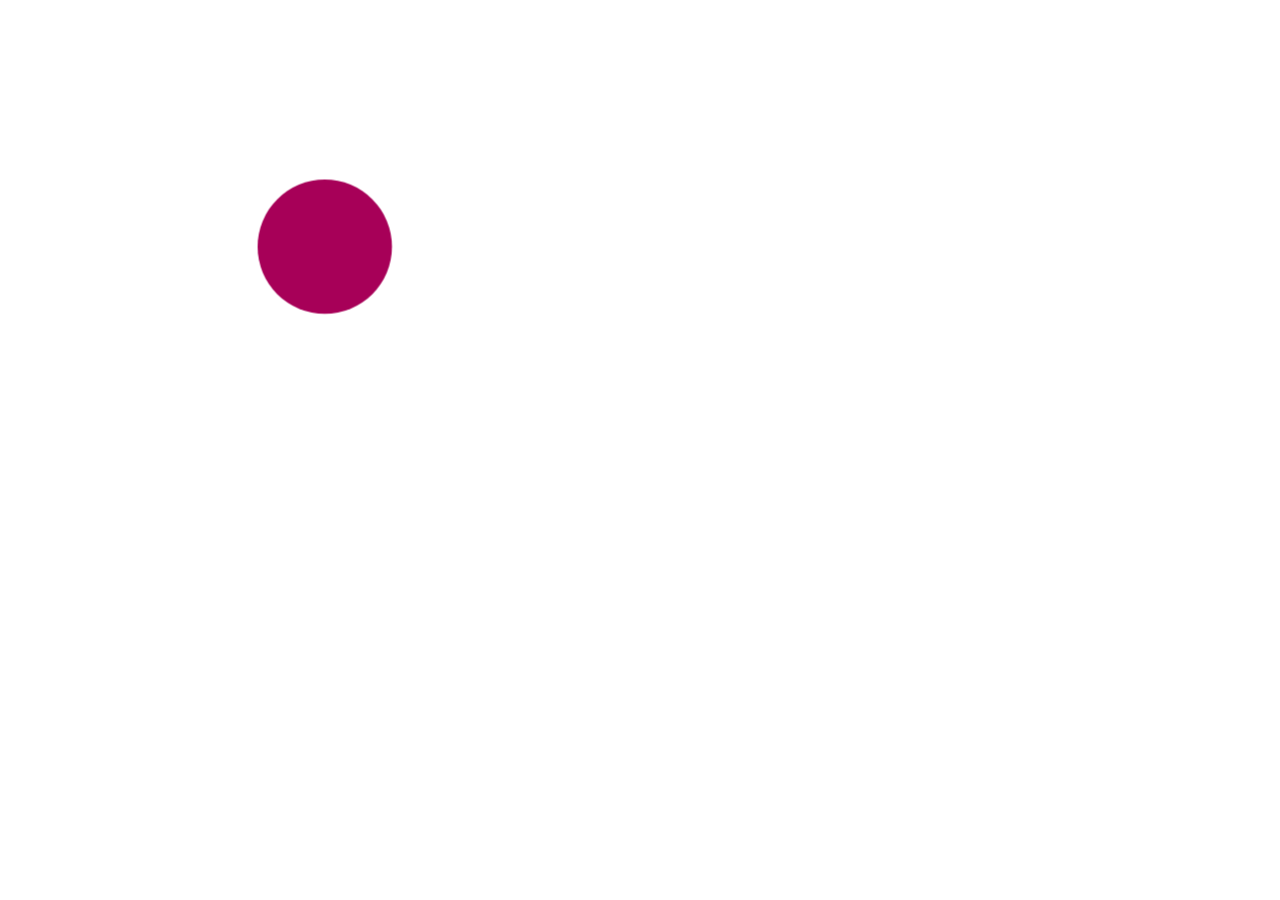
<file: 1 Basic Tween/index.html>
<!DOCTYPE html>
<html lang="en">
<head>
    <meta charset="UTF-8">
    <meta name="viewport" content="width=device-width, initial-scale=1.0">
    <title>Basic Tween</title>
    <link rel="stylesheet" href="style.css">
</head>
<body>
    
    <div class="circle"></div>
    

    <script src="https://cdnjs.cloudflare.com/ajax/libs/gsap/3.12.2/gsap.min.js"></script>
    <script src="scripts.js"></script>
</body>
</html>
</file>
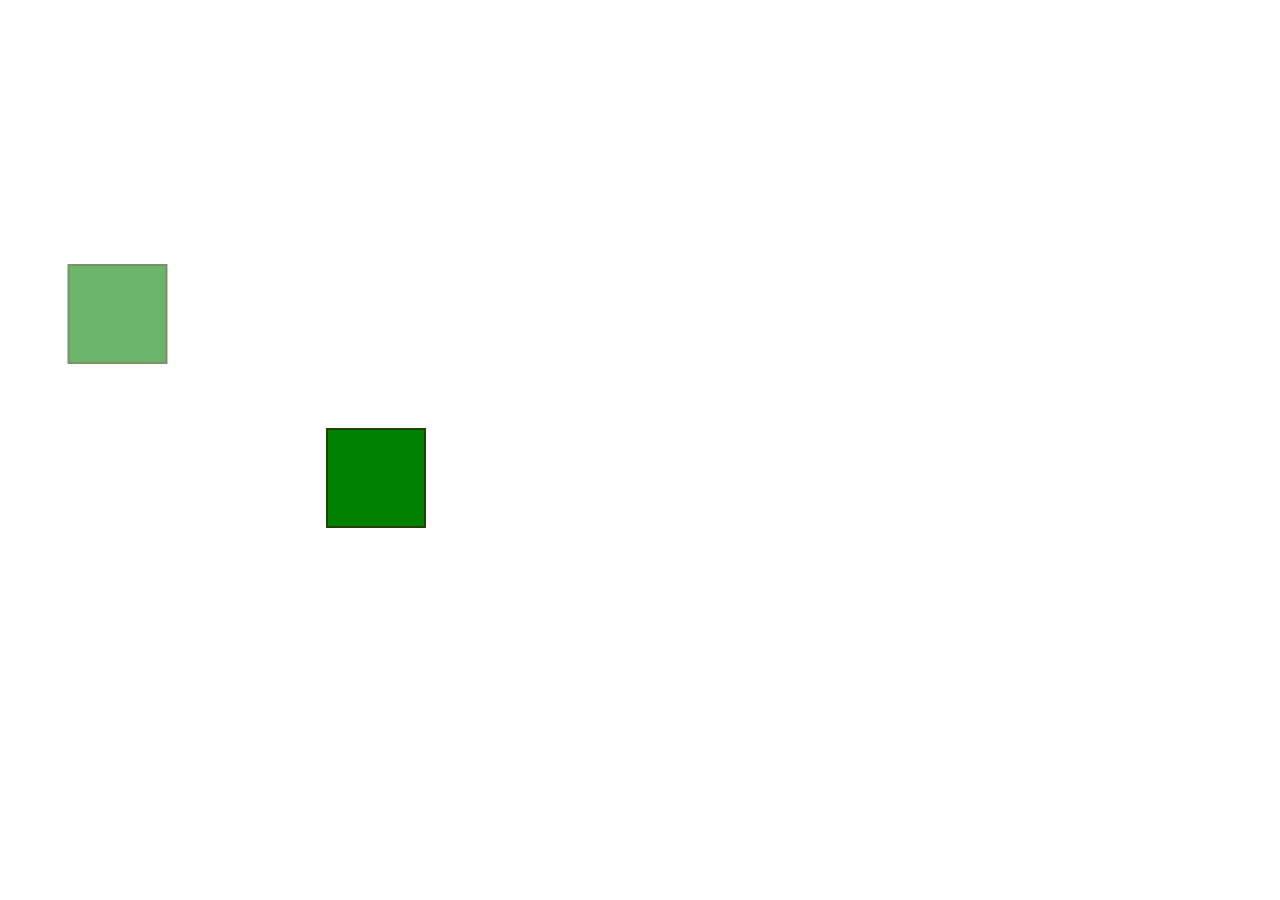
<file: 2 from() and fromTo()/index.html>
<!DOCTYPE html>
<html lang="en">
<head>
    <meta charset="UTF-8">
    <meta name="viewport" content="width=device-width, initial-scale=1.0">
    <title>from() and fromTo()</title>
    <link rel="stylesheet" href="style.css">
</head>
<body>
    <div class="square squareOne"></div>
    <div class="square"></div>

    <script src="https://cdnjs.cloudflare.com/ajax/libs/gsap/3.12.2/gsap.min.js"></script>
    <script src="script.js"></script>
</body>
</html>
</file>
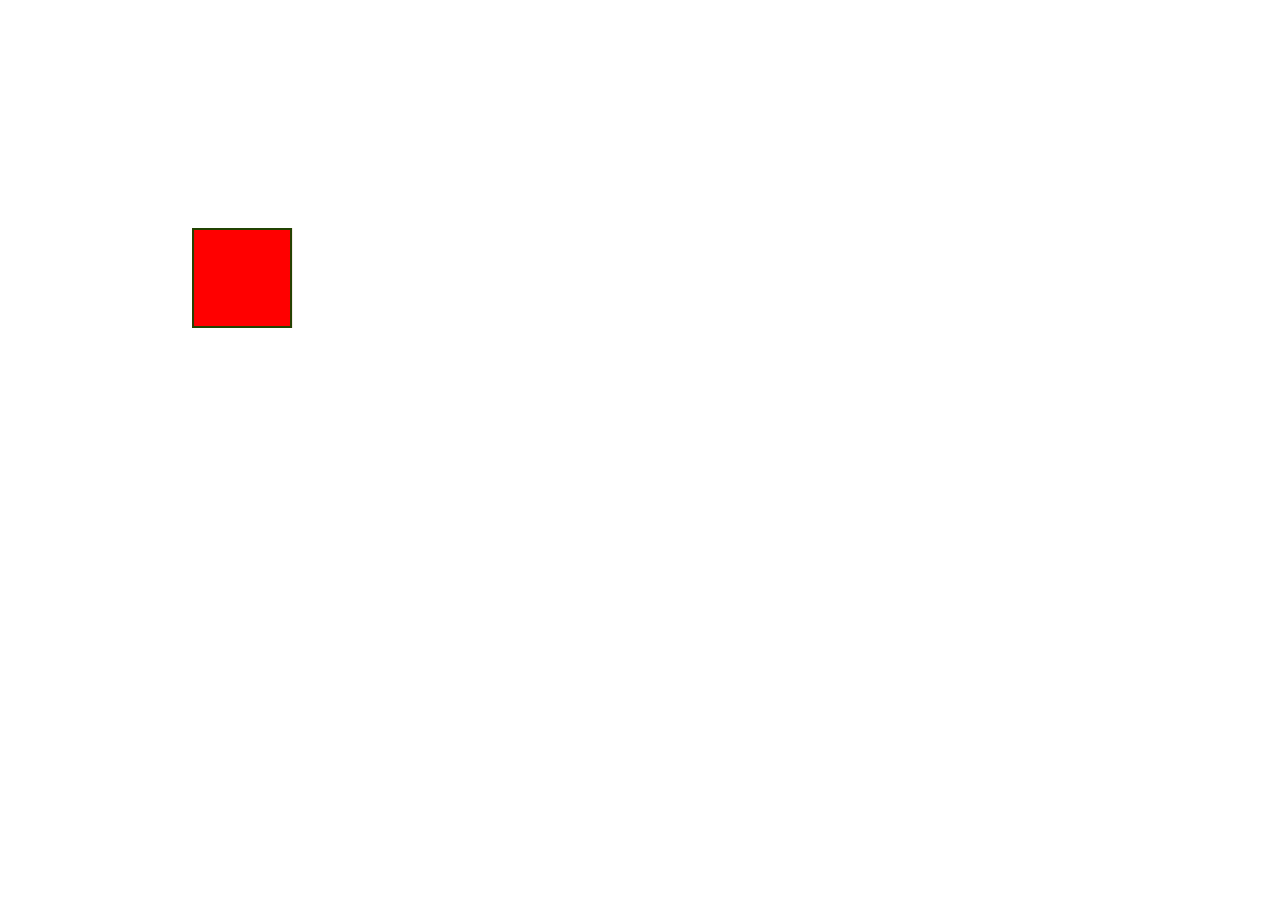
<file: 3 Delay and Repeat/index.html>
<!DOCTYPE html>
<html lang="en">
<head>
    <meta charset="UTF-8">
    <meta name="viewport" content="width=device-width, initial-scale=1.0">
    <title>Delay and Repeat</title>
    <link rel="stylesheet" href="style.css">
</head>
<body>
    
    <div class="delay"></div>
    <div class="repeat"></div>

    <script src="https://cdnjs.cloudflare.com/ajax/libs/gsap/3.12.2/gsap.min.js"></script>
    <script src="script.js"></script>
</body>
</html>
</file>
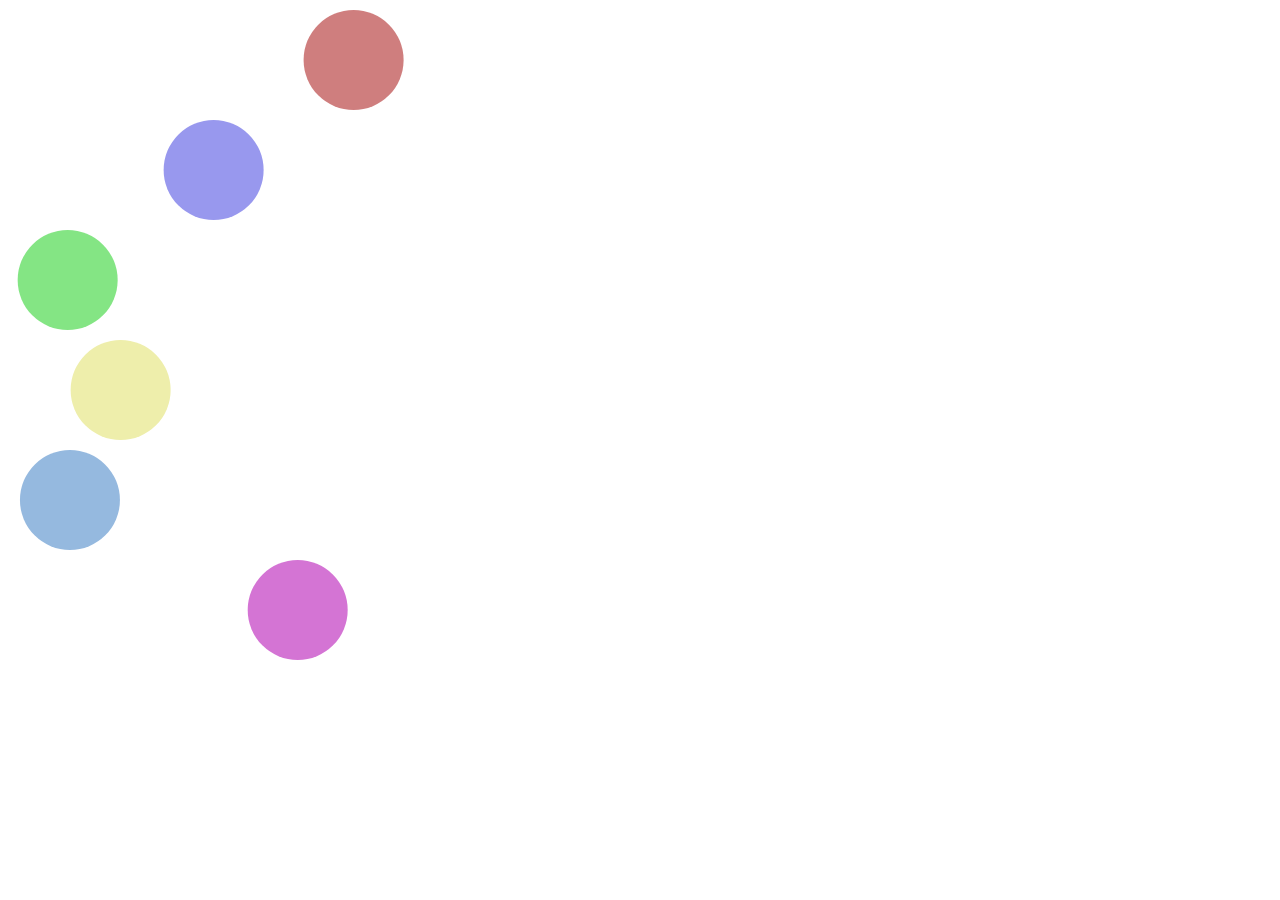
<file: 4 Property Ease/index.html>
<!DOCTYPE html>
<html lang="en">
<head>
    <meta charset="UTF-8">
    <meta name="viewport" content="width=device-width, initial-scale=1.0">
    <title>Property Ease</title>
    <link rel="stylesheet" href="style.css">
</head>
<body>
     <div class="circle one"></div>
     <div class="circle two"></div>
     <div class="circle three"></div>
     <div class="circle four"></div>
     <div class="circle five"></div>
     <div class="circle six"></div>

    <script src="https://cdnjs.cloudflare.com/ajax/libs/gsap/3.12.2/gsap.min.js"></script>
    <script src="script.js"></script>
</body>
</html>
</file>
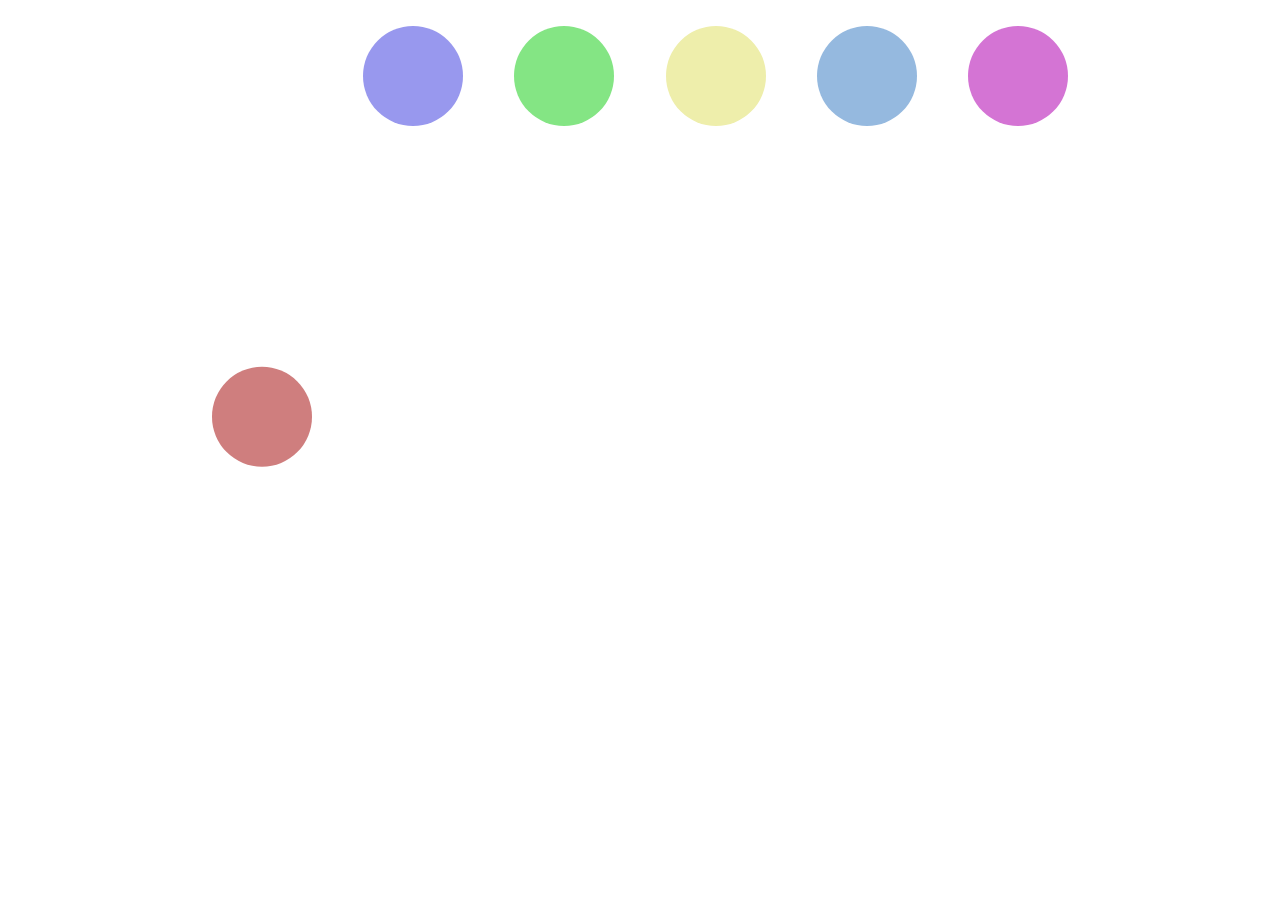
<file: 5 Property Stagger/index.html>
<!DOCTYPE html>
<html lang="en">
<head>
    <meta charset="UTF-8">
    <meta name="viewport" content="width=device-width, initial-scale=1.0">
    <title>Staggered Animation</title>
    <link rel="stylesheet" href="style.css">
</head>
<body>

    <div class="container"> 
     <div class="circle one"></div>
    <div class="circle two"></div>
    <div class="circle three"></div>
    <div class="circle four"></div>
    <div class="circle five"></div>
    <div class="circle six"></div></div>

    <script src="https://cdnjs.cloudflare.com/ajax/libs/gsap/3.9.1/gsap.min.js"></script>
    <script src="script.js"></script>
</body>
</html>
</file>
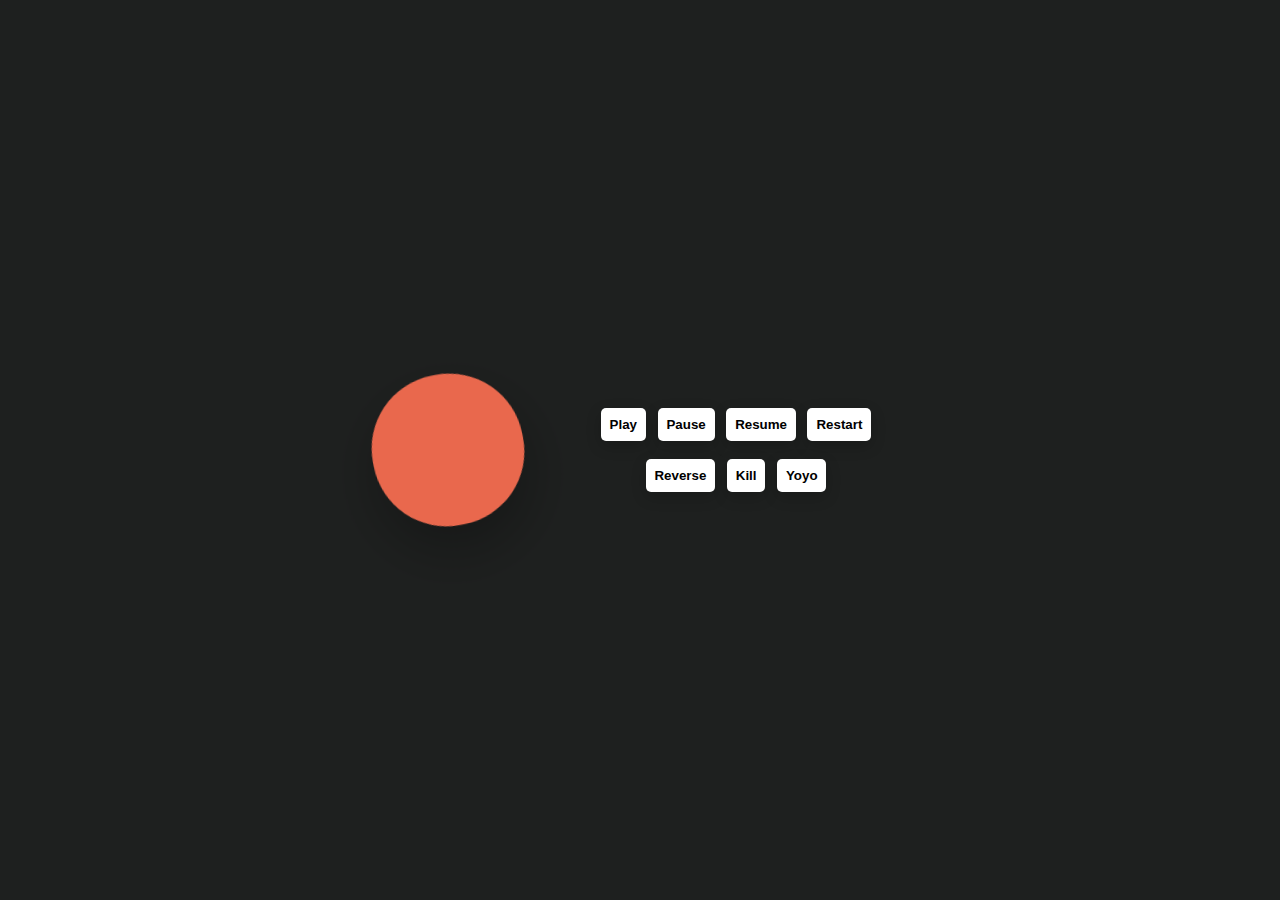
<file: 6 Control Tween/index.html>
<!DOCTYPE html>
<html lang="en">
<head>
    <meta charset="UTF-8">
    <meta name="viewport" content="width=device-width, initial-scale=1.0">
    <title>Document</title>
    <link rel="stylesheet" href="style.css">
</head>
<body>
    <div id="main">
                <div class="card"></div>
         


             <div id="controlls">
            <button id="play">Play</button>
            <button id="pause">Pause</button>
            <button id="resume">Resume</button>
            <button id="restart">Restart</button>
            <button id="reverse">Reverse</button>
            <button id="kill">Kill</button>
             <button id="yoyo">Yoyo</button>

        </div>

        
    </div>
    
       
    <script src="https://cdn.jsdelivr.net/npm/gsap@3.13.0/dist/gsap.min.js"></script>
    <script src="script.js"></script>
</body>
</html>
</file>
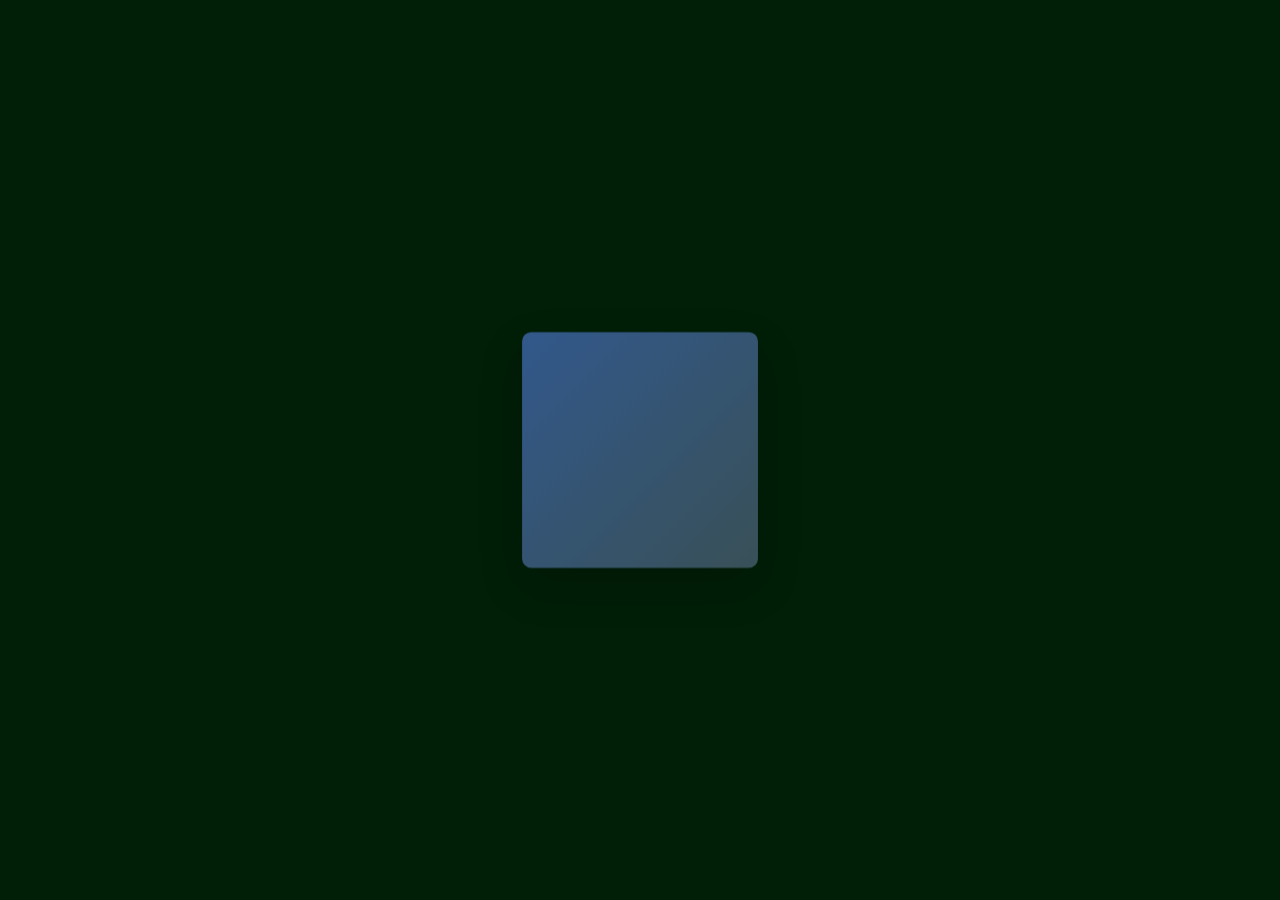
<file: 7 MovingBox/index.html>
<!DOCTYPE html>
<html lang="en">
<head>
    <meta charset="UTF-8">
    <meta name="viewport" content="width=device-width, initial-scale=1.0">
    <title>Moving Box</title>
    <link rel="stylesheet" href="style.css">
</head>
<body>
    
    <div id="main">
        <div class="card"> </div>
    </div>

    <script src="https://cdn.jsdelivr.net/npm/gsap@3.13.0/dist/gsap.min.js"></script>
    <script src="script.js"></script>
</body>
</html>
</file>
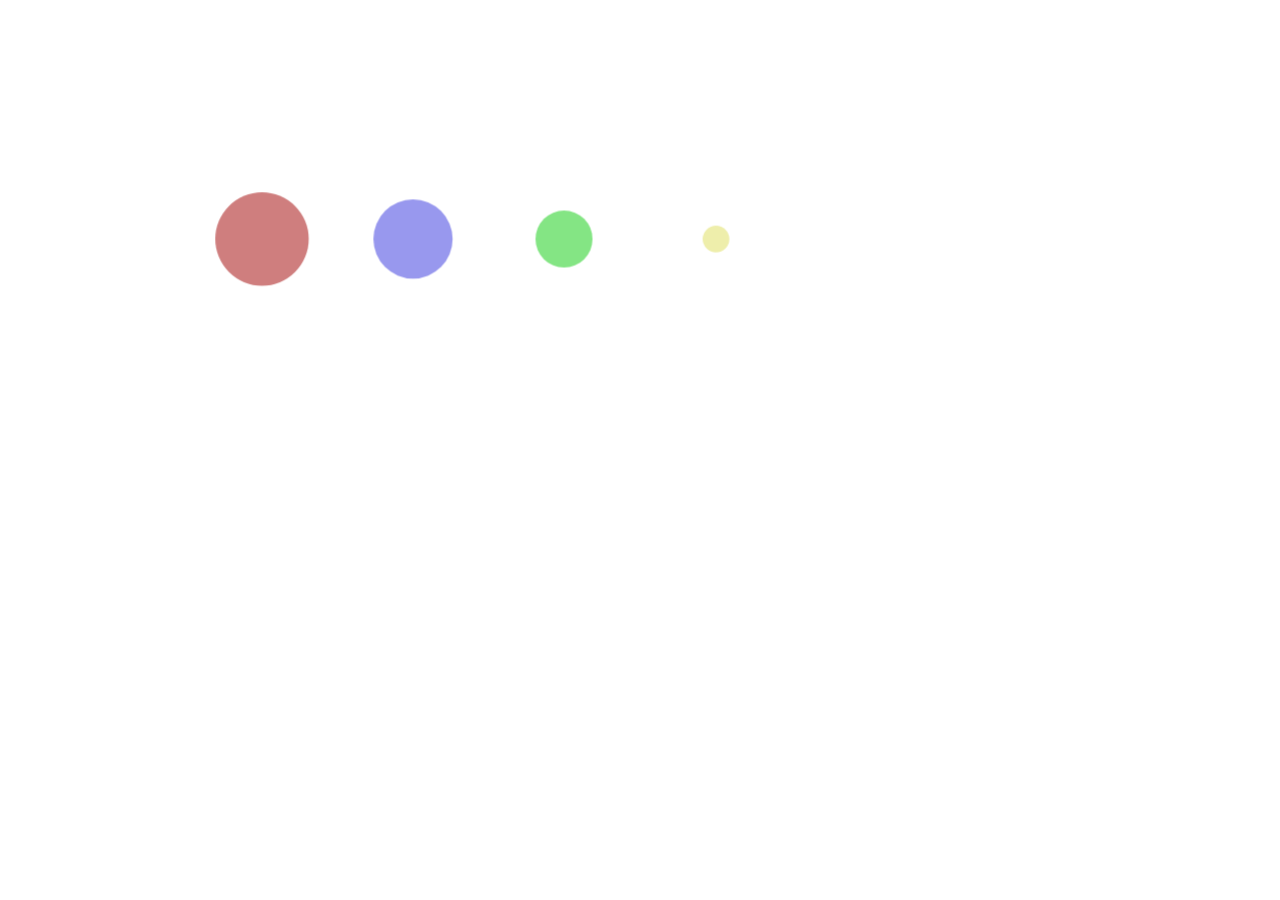
<file: 8 TimeLine/index.html>
<!DOCTYPE html>
<html lang="en">
  <head>
    <meta charset="UTF-8" />
    <meta name="viewport" content="width=device-width, initial-scale=1.0" />
    <title>TimeLine</title>
    <link rel="stylesheet" href="style.css" />
  </head>
  <body>
    <div id="demo">
      <div class="time">Sunday 9pm</div>
      <h1 class="heading">Meet My Circles</h1>

      <div class="container">
        <div class="circle one"></div>
        <div class="circle two"></div>
        <div class="circle three"></div>
        <div class="circle four"></div>
        <div class="circle five"></div>
        <div class="circle six"></div>
      </div>
    </div>

    <script src="https://cdnjs.cloudflare.com/ajax/libs/gsap/3.9.1/gsap.min.js"></script>
    <script src="script.js"></script>
  </body>
</html>
</file>
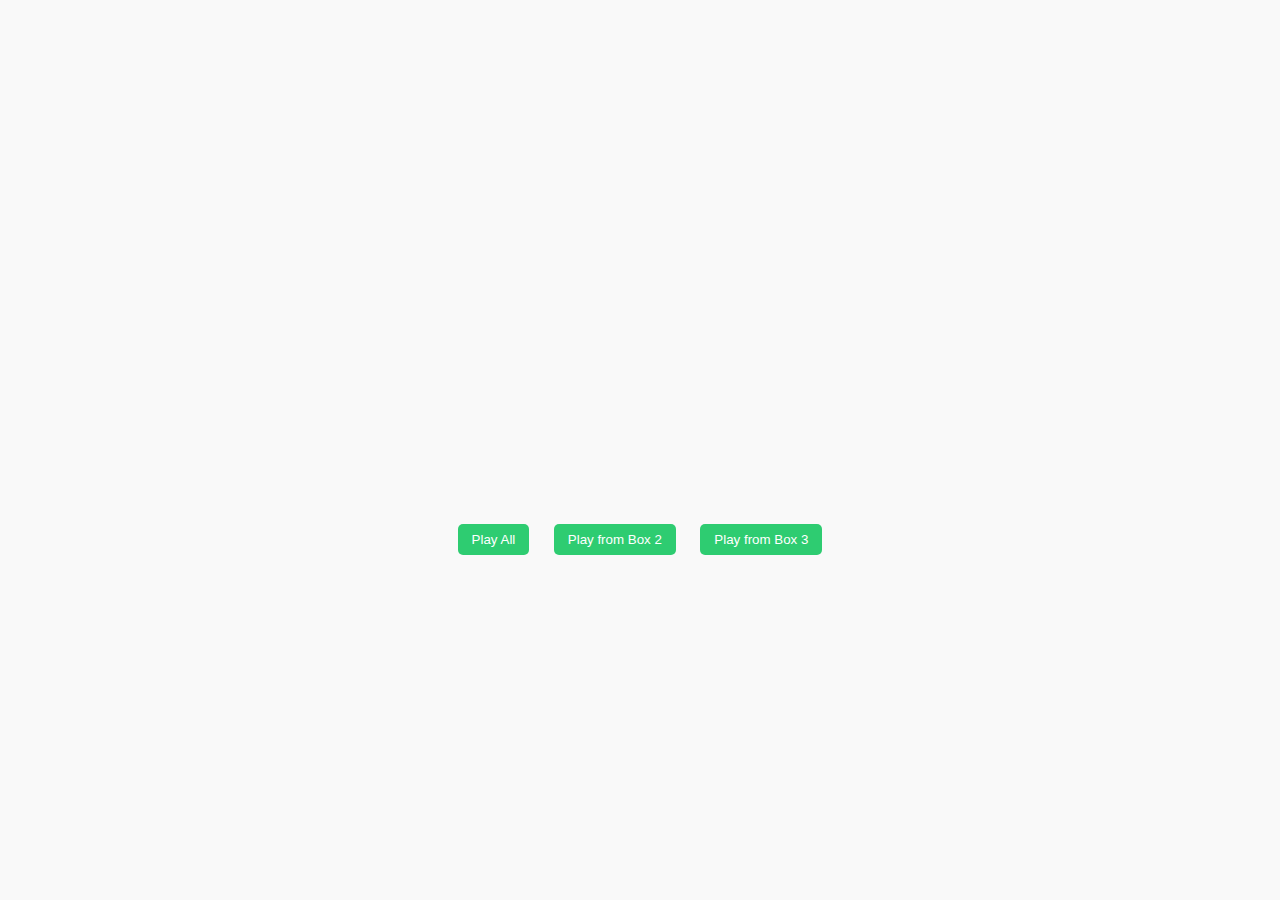
<file: 9 TimeLine Position and Labels/index.html>
<!DOCTYPE html>
<html lang="en">
<head>
  <meta charset="UTF-8">
  <meta name="viewport" content="width=device-width, initial-scale=1.0">
  <title>GSAP Easy Timeline</title>
  <link rel="stylesheet" href="style.css">
</head>
<body>
  <h2 class="title">Box Animation Demo</h2>

  <div class="container">
    <div class="box box1">1</div>
    <div class="box box2">2</div>
    <div class="box box3">3</div>
  </div>

  <div class="buttons">
    <button id="start">Play All</button>
    <button id="second">Play from Box 2</button>
    <button id="third">Play from Box 3</button>
  </div>

  <script src="https://cdnjs.cloudflare.com/ajax/libs/gsap/3.12.2/gsap.min.js"></script>
  <script src="script.js"></script>
</body>
</html>
</file>
<file: 1 Basic Tween/style.css>
*{
    margin: 0;
    padding: 0;
    box-sizing: border-box;
}
.circle {
    width: 100px;
    height: 100px;
    background-color: red;
    border-radius: 50%;
   margin-top: 10%;
}
</file>
<file: 2 from() and fromTo()/style.css>
*{
    margin: 0;
    padding:0;
    box-sizing: border-box;
}

.square{
    width: 100px;
    height: 100px;
    background-color: green;
    margin-top: 5%;
    margin-left: 2%;
    border: 2px solid rgb(33, 67, 2);
}
</file>
<file: 3 Delay and Repeat/style.css>
*{
    margin: 0;
    padding:0;
    box-sizing: border-box;
}

.delay{
    width: 100px;
    height: 100px;
    background-color: blue;
    margin-top: 5%;
    margin-left: 2%;
    border: 2px solid rgb(33, 67, 2);
}

.repeat{
    width: 100px;
    height: 100px;
    background-color: red;
    margin-top: 5%;
    margin-left: 2%;
    border: 2px solid rgb(33, 67, 2);
}
</file>
<file: 4 Property Ease/style.css>
*{
    margin: 0;
    padding: 0;
    box-sizing: border-box;
}

.circle {
    width: 100px;
    height: 100px;
    border-radius: 50%;
    margin: 10px;
    
}

.one {
    background-color: rgb(207, 126, 126);
}

.two {
    background-color: rgb(152, 152, 238);
}

.three {
    background-color: rgb(132, 229, 132);
}

.four {
    background-color: rgb(238, 238, 171);
}

.five {
    background-color: rgb(149, 185, 223);
}

.six {
    background-color: rgb(212, 116, 212);
}
</file>
<file: 5 Property Stagger/style.css>
*{
    margin: 0;
    padding: 0;
    box-sizing: border-box;
}
.container{
    display: flex;
    justify-content: center;
    align-items: flex-end;
}

.circle {
    width: 100px;
    height: 100px;
    border-radius: 50%;
    margin: 2%;
}

.one {
    background-color: rgb(207, 126, 126);
}

.two {
    background-color: rgb(152, 152, 238);
}

.three {
    background-color: rgb(132, 229, 132);
}

.four {
    background-color: rgb(238, 238, 171);
}

.five {
    background-color: rgb(149, 185, 223);
}

.six {
    background-color: rgb(212, 116, 212);
}
</file>
<file: 6 Control Tween/style.css>
* {
    margin: 0;
    padding: 0;
    box-sizing: border-box;
}

html,
body {
    width: 100%;
    height: 100%;
    
}
#main{
    height: 100%;
    width: 100%;
    background-color: #1e201f;
    display: flex;
    justify-content: center;
    align-items: center;
   
} 

.card{
    width: 10vw;
    height: 10vw;
    background: linear-gradient(135deg, #5381e4, #5e738e);
    box-shadow: 0 20px 50px rgba(0, 0, 0, 0.3);
    opacity: 0;
    transform: scale(0.8);
    border-radius: 10px;
}

#controlls{
 margin-left: 5vw;
width: 25vw;
height: 7vw;
display: flex;
align-items: center;
justify-content: center;
    gap: 0.9vw;
    flex-wrap: wrap;

}

button{
    padding: 0.7vw 0.7vw;
    background-color: #fff;
    font-weight: bold;
    border: none;
    border-radius: 5px;
    cursor: pointer;
    box-shadow: 0 5px 15px rgba(0, 0, 0, 0.2);
      transition: 0.2s ease;

}



button:active {
  background-color: #0056b3;
  transform: translateY(2px);
}
</file>
<file: 7 MovingBox/style.css>
* {
    margin: 0;
    padding: 0;
    box-sizing: border-box;
}

html,
body {
    width: 100%;
    height: 100%;
}
#main{
    height: 100%;
    width: 100%;
    background-color: #011e07;
    display: flex;
    justify-content: center;
    align-items: center;
} 
.card{
    width: 20vw;
    height: 20vw;
    background: linear-gradient(135deg, #5381e4, #5e738e);
    box-shadow: 0 20px 50px rgba(0, 0, 0, 0.3);
    opacity: 0;
    transform: scale(0.8);
    border-radius: 10px;
}
</file>
<file: 8 TimeLine/style.css>
*{
    margin: 0;
    padding: 0;
    box-sizing: border-box;
}
#demo{
    margin-top: 2%;
}
.time{
     position: absolute;
     right: 0;
    font-size: 1.5vw;
    background-color: black;
    width: fit-content;
    color: white;
    padding: 1vw 1.3vw;
}
.heading{
    text-align: center;
    font-size: 5vw;
    color: rgb(86, 40, 40);
}
.container{
    display: flex;
    justify-content: center;
    align-items: flex-end;
    margin-top: 5%;
}

.circle {
    width: 100px;
    height: 100px;
    border-radius: 50%;
    margin: 2%;
}

.one {
    background-color: rgb(207, 126, 126);
}

.two {
    background-color: rgb(152, 152, 238);
}

.three {
    background-color: rgb(132, 229, 132);
}

.four {
    background-color: rgb(238, 238, 171);
}

.five {
    background-color: rgb(149, 185, 223);
}

.six {
    background-color: rgb(212, 116, 212);
}
</file>
<file: 9 TimeLine Position and Labels/style.css>
* {
  margin: 0;
  padding: 0;
  box-sizing: border-box;
}

body {
  display: flex;
  flex-direction: column;
  align-items: center;
  justify-content: center;
  min-height: 100vh;
  background: #f9f9f9;
  font-family: sans-serif;
}

.title {
  margin-bottom: 20px;
  opacity: 0;
  transform: translateY(-20px);
}

.container {
  display: flex;
  gap: 20px;
}

.box {
  width: 100px;
  height: 100px;
  background: #3498db;
  color: white;
  display: flex;
  align-items: center;
  justify-content: center;
  border-radius: 8px;
  font-size: 20px;
  opacity: 0;
  transform: translateY(40px);
}

.buttons {
  margin-top: 30px;
}

button {
  margin: 0 10px;
  padding: 8px 14px;
  border: none;
  background: #2ecc71;
  color: white;
  border-radius: 5px;
  cursor: pointer;
}
button:hover {
  background: #27ae60;
}
</file>
